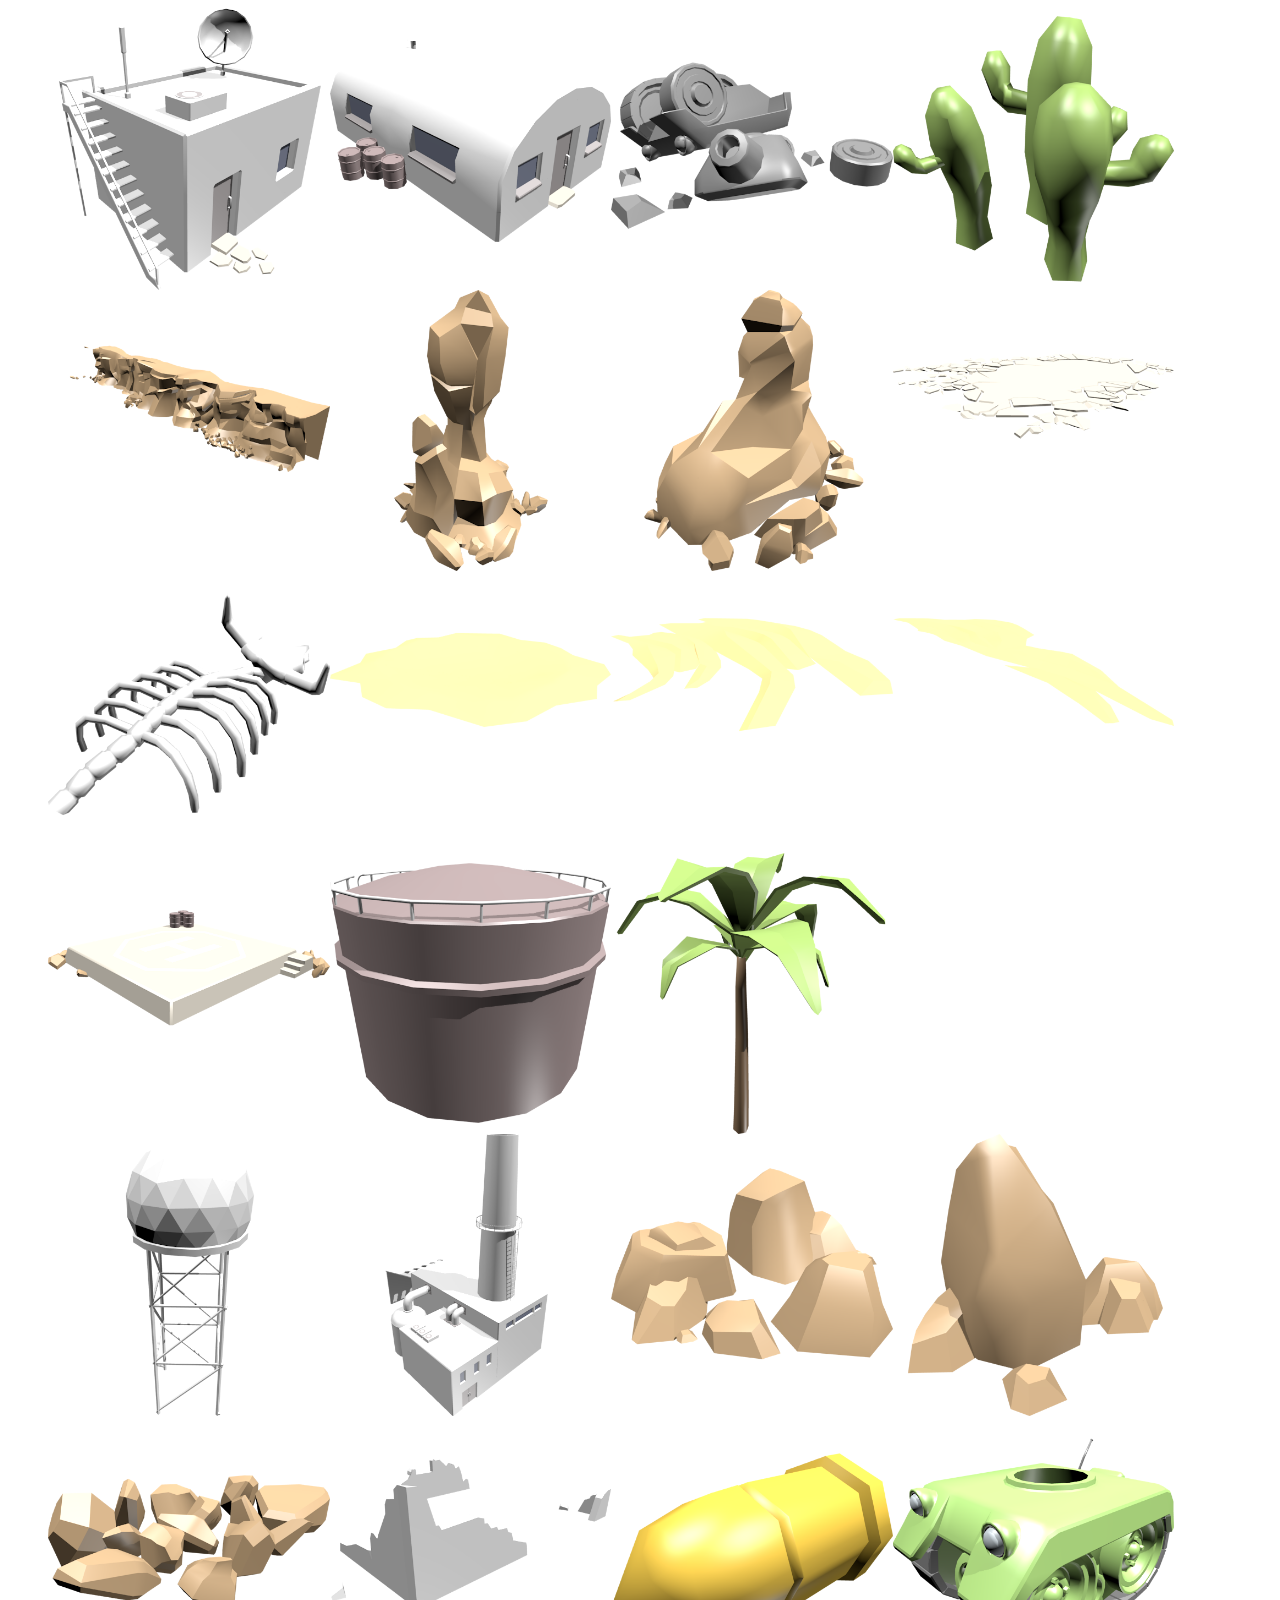
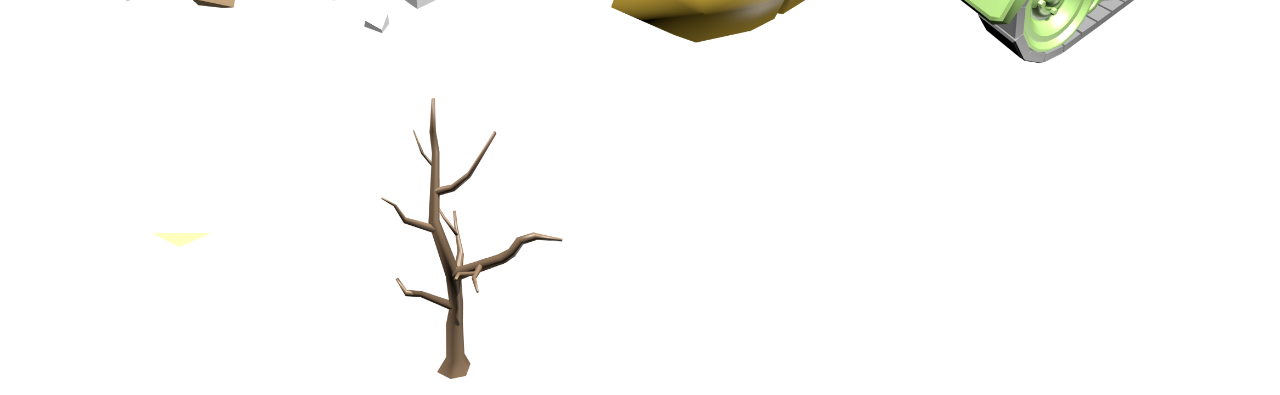
<file: assets/index.html>
<html>
<head>
<style>
.avatar_list {
  padding:0;
  margin:0;
}
.model_list img {
  width: 22vw;
}
</style>
</head>
<body>
<ul class="model_list">
<li style='display:inline-block'><a href='building01.obj'><img src='thumb_building01.png'></a>
<li style='display:inline-block'><a href='building02.obj'><img src='thumb_building02.png'></a>
<li style='display:inline-block'><a href='bustedtank.obj'><img src='thumb_bustedtank.png'></a>
<li style='display:inline-block'><a href='cactus.obj'><img src='thumb_cactus.png'></a>
<li style='display:inline-block'><a href='cliff.obj'><img src='thumb_cliff.png'></a>
<li style='display:inline-block'><a href='column01.obj'><img src='thumb_column01.png'></a>
<li style='display:inline-block'><a href='column02.obj'><img src='thumb_column02.png'></a>
<li style='display:inline-block'><a href='concrete.obj'><img src='thumb_concrete.png'></a>
<li style='display:inline-block'><a href='cow.obj'><img src='thumb_cow.png'></a>
<li style='display:inline-block'><a href='crater01.obj'><img src='thumb_crater01.png'></a>
<li style='display:inline-block'><a href='dunes01.obj'><img src='thumb_dunes01.png'></a>
<li style='display:inline-block'><a href='dunes02.obj'><img src='thumb_dunes02.png'></a>
<li style='display:inline-block'><a href='helipad.obj'><img src='thumb_helipad.png'></a>
<li style='display:inline-block'><a href='oilstorage.obj'><img src='thumb_oilstorage.png'></a>
<li style='display:inline-block'><a href='palmtree.obj'><img src='thumb_palmtree.png'></a>
<li style='display:inline-block'><a href='pumpjack.obj'><img src='thumb_pumpjack.png'></a>
<li style='display:inline-block'><a href='radar.obj'><img src='thumb_radar.png'></a>
<li style='display:inline-block'><a href='refinery.obj'><img src='thumb_refinery.png'></a>
<li style='display:inline-block'><a href='rocks01.obj'><img src='thumb_rocks01.png'></a>
<li style='display:inline-block'><a href='rocks02.obj'><img src='thumb_rocks02.png'></a>
<li style='display:inline-block'><a href='rocks03.obj'><img src='thumb_rocks03.png'></a>
<li style='display:inline-block'><a href='ruins01.obj'><img src='thumb_ruins01.png'></a>
<li style='display:inline-block'><a href='shell.obj'><img src='thumb_shell.png'></a>
<li style='display:inline-block'><a href='tank.obj'><img src='thumb_tank.png'></a>
<li style='display:inline-block'><a href='terrain.obj'><img src='thumb_terrain.png'></a>
<li style='display:inline-block'><a href='tree.obj'><img src='thumb_tree.png'></a>
</ul>
</body>
</html>
</file>
